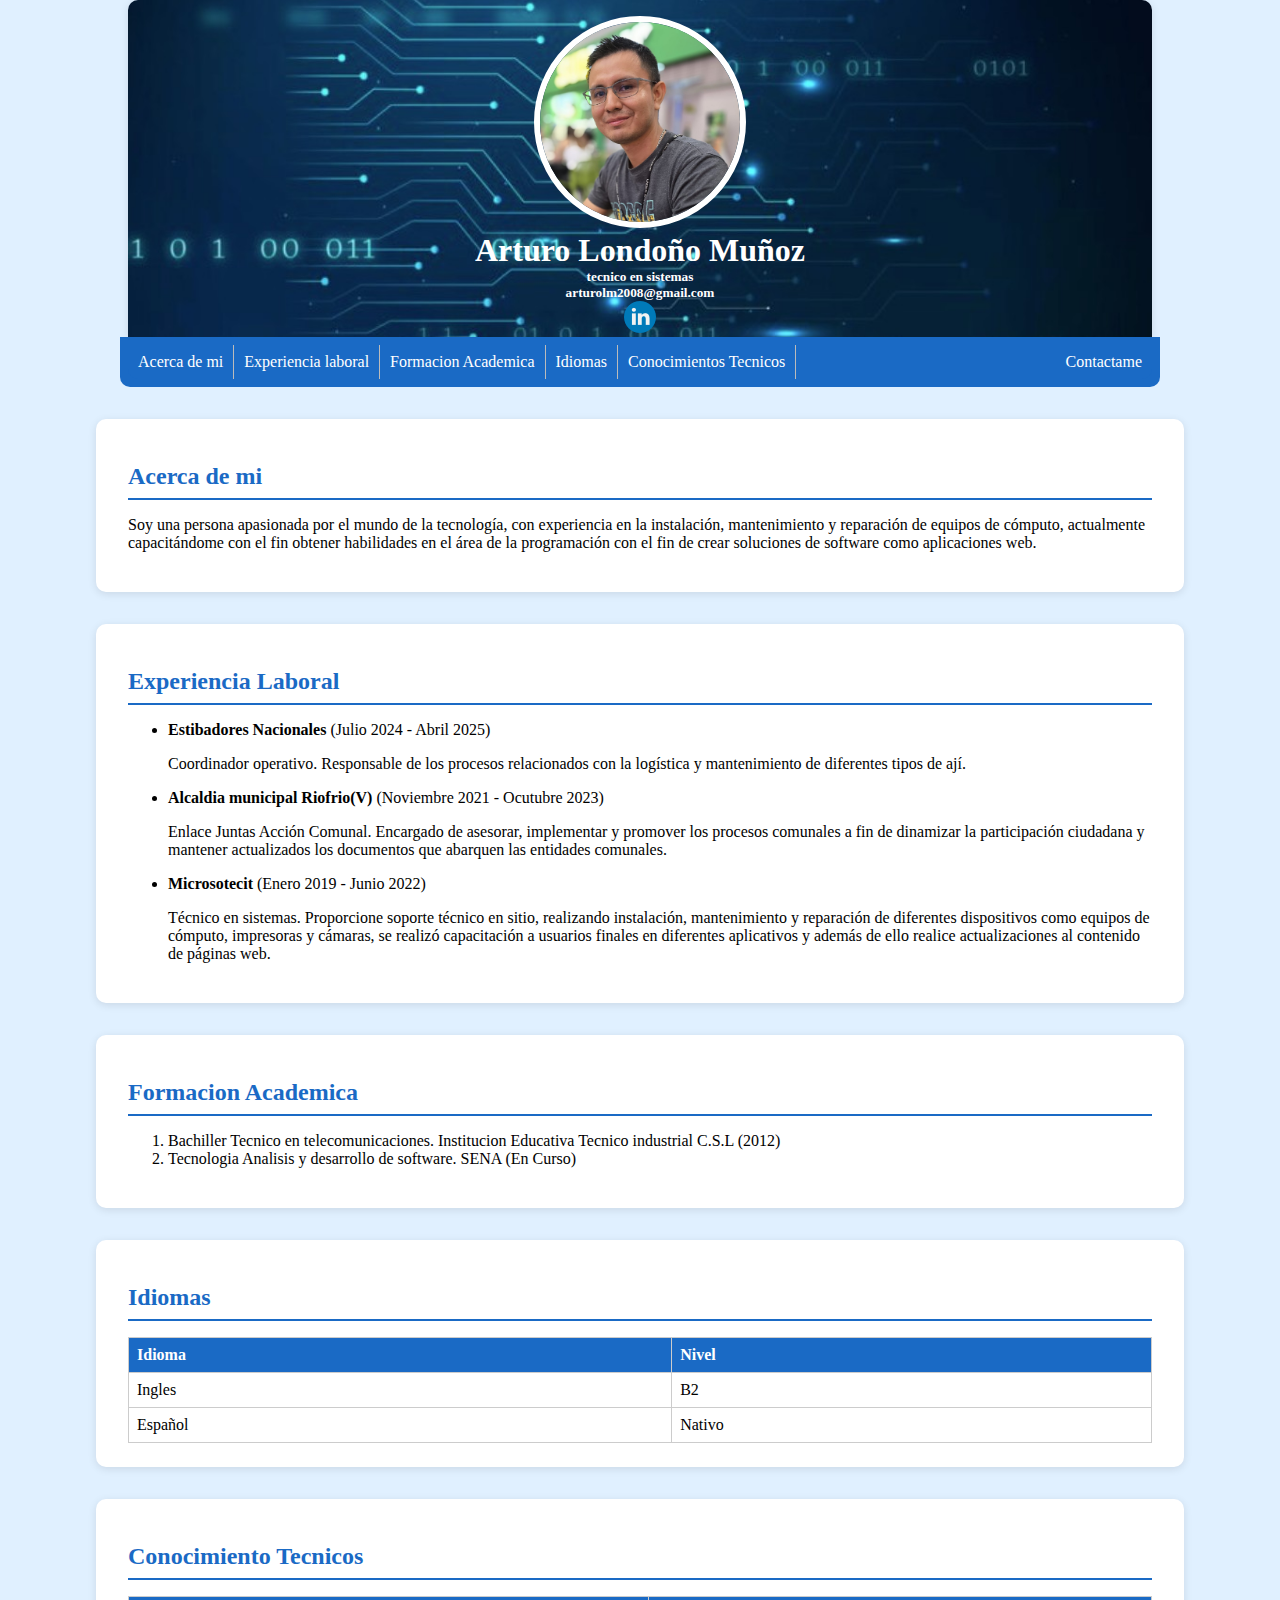
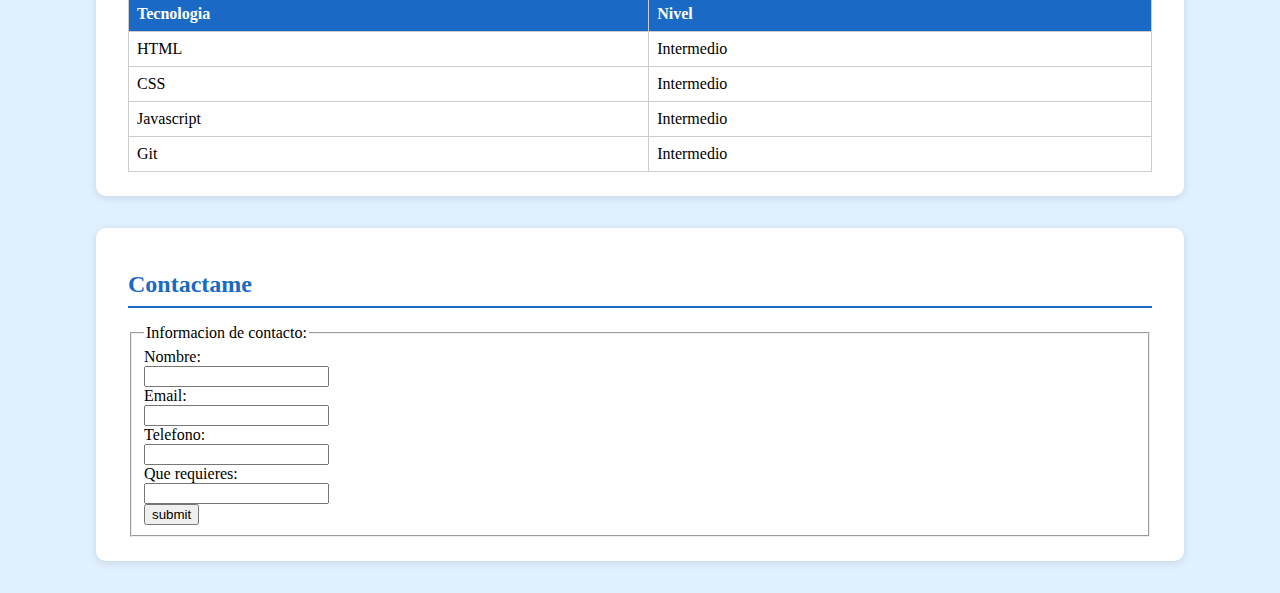
<file: index.html>
<!DOCTYPE html>
<html lang="es">

<head>
    <meta charset="UTF-8">
    <meta name="viewport" content="width=device-width, initial-scale=1.0">
    <title>Hoja de vida</title>
    <link rel="stylesheet" href="style.css">
</head>

<body>
    
    <header>           
            <img id="fotoHv" src="img/foto.jpeg" alt="fotoHv" >  
             <h1>Arturo Londoño Muñoz</h1> 
             <h5>tecnico en sistemas</h5>
             <h5>arturolm2008@gmail.com</h5>
            <a href="https://www.linkedin.com/in/arturo-londono-807a321a4/"><img src="img/linkedin.png" alt="linkeind"></a>

    </header>

    <nav>
        <ul>
            <li><a href="#acerca">Acerca de mi</a></li>
            <li><a href="#experiencia">Experiencia laboral</a></li>
            <li><a href="#formacion">Formacion Academica</a></li>
            <li><a href="#idiomas">Idiomas</a></li>
            <li><a href="#conocimiento">Conocimientos Tecnicos</a></li>
            <li style="float:right"><a href="#contacto" >Contactame</a></li>
        </ul>
    </nav>

    <section id="acerca">
        <h2>Acerca de mi</h2>
        <p>
            Soy una persona apasionada por el mundo de la tecnología, con experiencia en la instalación, mantenimiento y reparación
            de equipos de cómputo, actualmente capacitándome con el fin obtener habilidades en el área de la
            programación con el fin de crear soluciones de software como aplicaciones web.
        </p>
    </section>
    
    <section id="experiencia">
        <h2>Experiencia Laboral</h2>
        <ul>
            <li><b>Estibadores Nacionales</b> (Julio 2024 - Abril 2025)
                <p>Coordinador operativo. Responsable de los procesos relacionados con la logística y mantenimiento de 
                    diferentes tipos de ají.
                 </p>
            </li>
            <li><b>Alcaldia municipal Riofrio(V)</b> (Noviembre 2021 - Ocutubre 2023)
                <p>
                    Enlace Juntas Acción Comunal. Encargado de asesorar, implementar y promover los procesos comunales a fin de
                    dinamizar la participación ciudadana y mantener actualizados los documentos que abarquen las entidades comunales.
                </p>

            </li>

             <li><b>Microsotecit</b> (Enero 2019 - Junio 2022)
                <p>
                   Técnico en sistemas. Proporcione soporte técnico en sitio, realizando instalación, mantenimiento y reparación
                    de diferentes dispositivos como equipos de cómputo, impresoras y cámaras, se realizó capacitación a usuarios finales 
                    en diferentes aplicativos y además de ello realice actualizaciones al contenido de páginas web.
                </p>

            </li>

        </ul>
    </section>
    
    <section id="formacion">
        <h2>Formacion Academica</h2>
        <ol>
            <li>Bachiller Tecnico en telecomunicaciones. Institucion Educativa Tecnico industrial C.S.L (2012)</li>
            <li>Tecnologia Analisis y desarrollo de software. SENA (En Curso)</li>
        </ol>

    </section>
    <section id="idiomas">
        <h2>Idiomas</h2>
            <table border="1">
                <tr>
                <th>Idioma</th>
                <th>Nivel</th>
                </tr>
                <tr>
                <td> Ingles</td>
                <td> B2</td>
                </tr>
                <tr>
                <td> Español</td>
                <td> Nativo</td>
                </tr>
            </table>
    </section>
    
    <section id="conocimiento">
        <h2>Conocimiento Tecnicos</h2>
        <table border="1">
            <thead>
                <tr>
                    <th>Tecnologia</th>
                    <th>Nivel</th>
                </tr>
            </thead>
            <tbody>
                <tr>
                    <td>HTML</td>
                    <td>Intermedio</td>
                </tr>
                <tr>
                    <td>CSS</td>
                    <td>Intermedio</td>
                </tr>
                <tr>
                    <td>Javascript</td>
                    <td>Intermedio</td>
                </tr>
                <tr>
                    <td>Git</td>
                    <td>Intermedio</td>
                </tr>
            </tbody>
        </table>
    </section>
    
    <section id="contacto">
        <h2>Contactame</h2>
        <form>
            <fieldset>
            <legend>Informacion de contacto:</legend>
            <label for="name">Nombre:</label><br>
            <input type="text" id="name" required><br>
            <label for="email">Email:</label><br>
            <input type="text" id="email" required><br>
            <label for="phone">Telefono:</label><br>
            <input type="numbre" id="phone" required><br>
            <label for="requerimiento">Que requieres:</label><br>
            <input type="text" id="requerimiento" required><br>
            <input type="submit" value="submit">
            </fieldset>
        </form>

    </section>
    


</body>

</html>
</file>
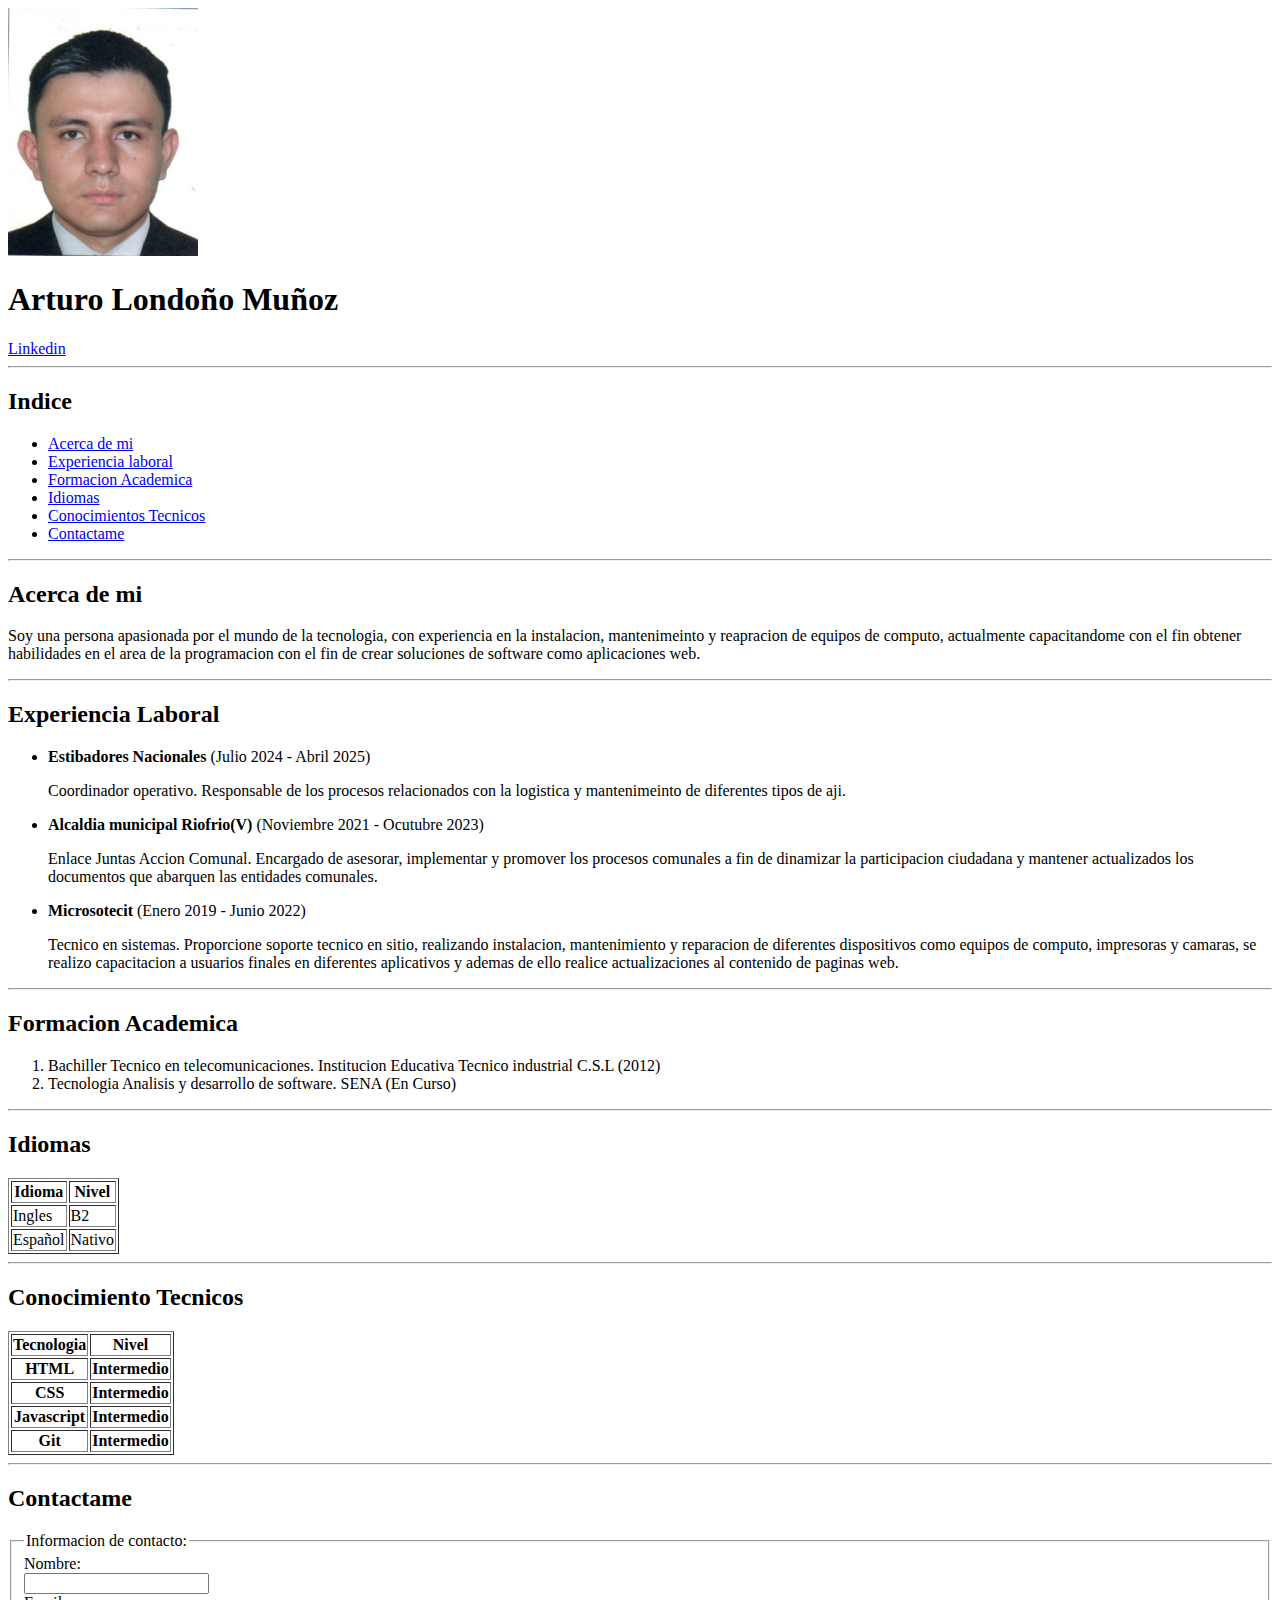
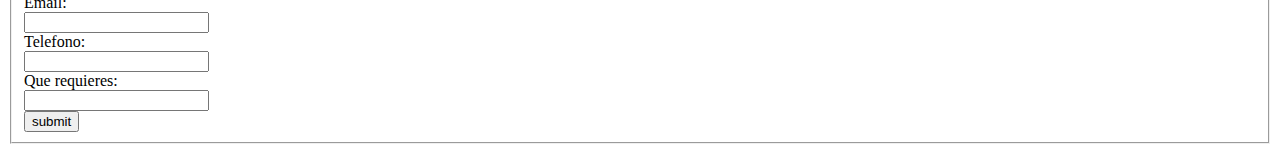
<file: Hoja_de_vida.html>
<!DOCTYPE html>
<html lang="es">

<head>
    <meta charset="UTF-8">
    <meta name="viewport" content="width=device-width, initial-scale=1.0">
    <title>Hoja de vida</title>
</head>

<body>
    <header>
        <img src="img/foto.jpg" alt="fotoHv" height="15%" width="15%">

        <h1>Arturo Londoño Muñoz</h1>
        <a href="https://www.linkedin.com/in/arturo-londono-807a321a4/">Linkedin</a>
    </header>
    <hr>
    <nav>
        <h2>Indice</h2>
        <ul>
            <li><a href="#acerca">Acerca de mi</a></li>
            <li><a href="#experiencia">Experiencia laboral</a></li>
            <li><a href="#formacion">Formacion Academica</a></li>
            <li><a href="#idiomas">Idiomas</a></li>
            <li><a href="#conocimeinto">Conocimientos Tecnicos</a></li>
            <li><a href="#contacto">Contactame</a></li>
        </ul>
    </nav>
    <hr>
    <section id="acerca">
        <h2>Acerca de mi</h2>
        <p>
            Soy una persona apasionada por el mundo de la tecnologia, con experiencia en la instalacion, mantenimeinto y reapracion
            de equipos de computo, actualmente capacitandome con el fin obtener habilidades en el area de la
            programacion con el fin de crear soluciones de software como aplicaciones web.
        </p>
    </section>
    <hr>
    <section id="experiencia">
        <h2>Experiencia Laboral</h2>
        <ul>
            <li><b>Estibadores Nacionales</b> (Julio 2024 - Abril 2025)
                <p>Coordinador operativo. Responsable de los procesos relacionados con la logistica y mantenimeinto de 
                    diferentes tipos de aji.
                 </p>
            </li>
            <li><b>Alcaldia municipal Riofrio(V)</b> (Noviembre 2021 - Ocutubre 2023)
                <p>
                    Enlace Juntas Accion Comunal. Encargado de asesorar, implementar y promover los procesos comunales a fin de
                    dinamizar la participacion ciudadana y mantener actualizados los documentos que abarquen las entidades comunales.  
                </p>

            </li>

             <li><b>Microsotecit</b> (Enero 2019 - Junio 2022)
                <p>
                    Tecnico en sistemas. Proporcione soporte tecnico en sitio, realizando instalacion, mantenimiento y reparacion
                    de diferentes dispositivos como equipos de computo, impresoras y camaras, se realizo capacitacion a usuarios finales 
                    en diferentes aplicativos y ademas de ello realice actualizaciones al contenido de paginas web.
                </p>

            </li>

        </ul>
    </section>
    <hr>
    <section id="formacion">
        <h2>Formacion Academica</h2>
        <ol>
            <li>Bachiller Tecnico en telecomunicaciones. Institucion Educativa Tecnico industrial C.S.L (2012)</li>
            <li>Tecnologia Analisis y desarrollo de software. SENA (En Curso)</li>
        </ol>

    </section>
    <hr>
    <section id="idiomas">
        <h2>Idiomas</h2>
            <table border="1">
                <tr>
                <th>Idioma</th>
                <th>Nivel</th>
                </tr>
                <tr>
                <td> Ingles</td>
                <td> B2</td>
                </tr>
                <tr>
                <td> Español</td>
                <td> Nativo</td>
                </tr>
            </table>
    </section>
    <hr>
    <section id="conocimientos">
        <h2>Conocimiento Tecnicos</h2>
        <table border="1">
            <thead>
                <tr>
                    <th>Tecnologia</th>
                    <th>Nivel</th>
                </tr>
            </thead>
            <tbody>
                <tr>
                    <th>HTML</th>
                    <th>Intermedio</th>
                </tr>
                <tr>
                    <th>CSS</th>
                    <th>Intermedio</th>
                </tr>
                <tr>
                    <th>Javascript</th>
                    <th>Intermedio</th>
                </tr>
                <tr>
                    <th>Git</th>
                    <th>Intermedio</th>
                </tr>
            </tbody>
        </table>
    </section>
    <hr>
    <section>
        <h2>Contactame</h2>
            <form>
            <fieldset>
            <legend>Informacion de contacto:</legend>
            <label for="name">Nombre:</label><br>
            <input type="text" id="name" required><br>
            <label for="email">Email:</label><br>
            <input type="text" id="email" required><br>
            <label for="phone">Telefono:</label><br>
            <input type="numbre" id="phone" required><br>
            <label for="requerimiento">Que requieres:</label><br>
            <input type="text" id="requerimiento" required><br>
            <input type="submit" value="submit">
            </fieldset>
        </form>
    </section>
    


</body>

</html>
</file>
<file: style.css>
body {
  background-color: #e0f0ff; /* azul claro */
  margin: 0;
  padding: 0;
}

header {
  border-radius: 10px 10px 0 0;
  box-shadow: 0px 2px 8px rgba(0, 0, 0, 0.1);
  background: url('img/fondo.jpg') no-repeat center center/cover;
  color: white;
  text-align: center;
  margin-bottom: 0;
  max-width: 80%;
  margin: 0 auto;
}

header h1 {
  font-size: 2rem;
  margin: 0;
  display: center;

}

header h5 {
  margin: 0;
  display: center;

}

#fotoHv {
  margin-top: 1rem;
  width: 200px;
  height: 200px;
  border-radius: 50%;
  border: 6px solid white;
  object-fit: cover;
}

nav {
  position: sticky;
  top: 0;
  z-index: 1000;
  background-color: #1a6ac5;
  padding: 0.5rem;
  border-radius: 0 0 10px 10px;
   max-width: 80%;
  margin: 0 auto;


}

nav ul {
  list-style-type: none;
  margin: 0;
  padding: 0;
  overflow: hidden;
  background-color: #1a6ac5;
  border-radius: 0 0 10px 10px;
}

nav ul li {
  float: left;
  border-right: 1px solid #bbb;

}

nav ul li:last-child {
  border-right: none;
}

nav ul li a {
  display: block;
  color: white;
  text-align: center;
  padding: 8px 10px;
  text-decoration: none;
}

nav ul li a:hover:not(.active) {
  background-color: #111;
}

section {
  background-color: white;
  margin: 2rem auto;
  padding: 1.5rem 2rem;
  max-width: 80%;
  border-radius: 10px;
  box-shadow: 0px 2px 8px rgba(0, 0, 0, 0.1);
}

section h2 {
  border-bottom: 2px solid #1a6ac5;
  padding-bottom: 0.5rem;
  margin-bottom: 1rem;
  color: #1a6ac5;
}

table {
  width: 100%;
  border-collapse: collapse;
  margin-top: 1rem;
}

th {
  border: 1px solid #ccc;
  padding: 0.5rem;
  text-align: left;
  color: white;
}

td {
  border: 1px solid #ccc;
  padding: 0.5rem;
  text-align: left;
}

th {
  background-color: #1a6ac5;
}
</file>
